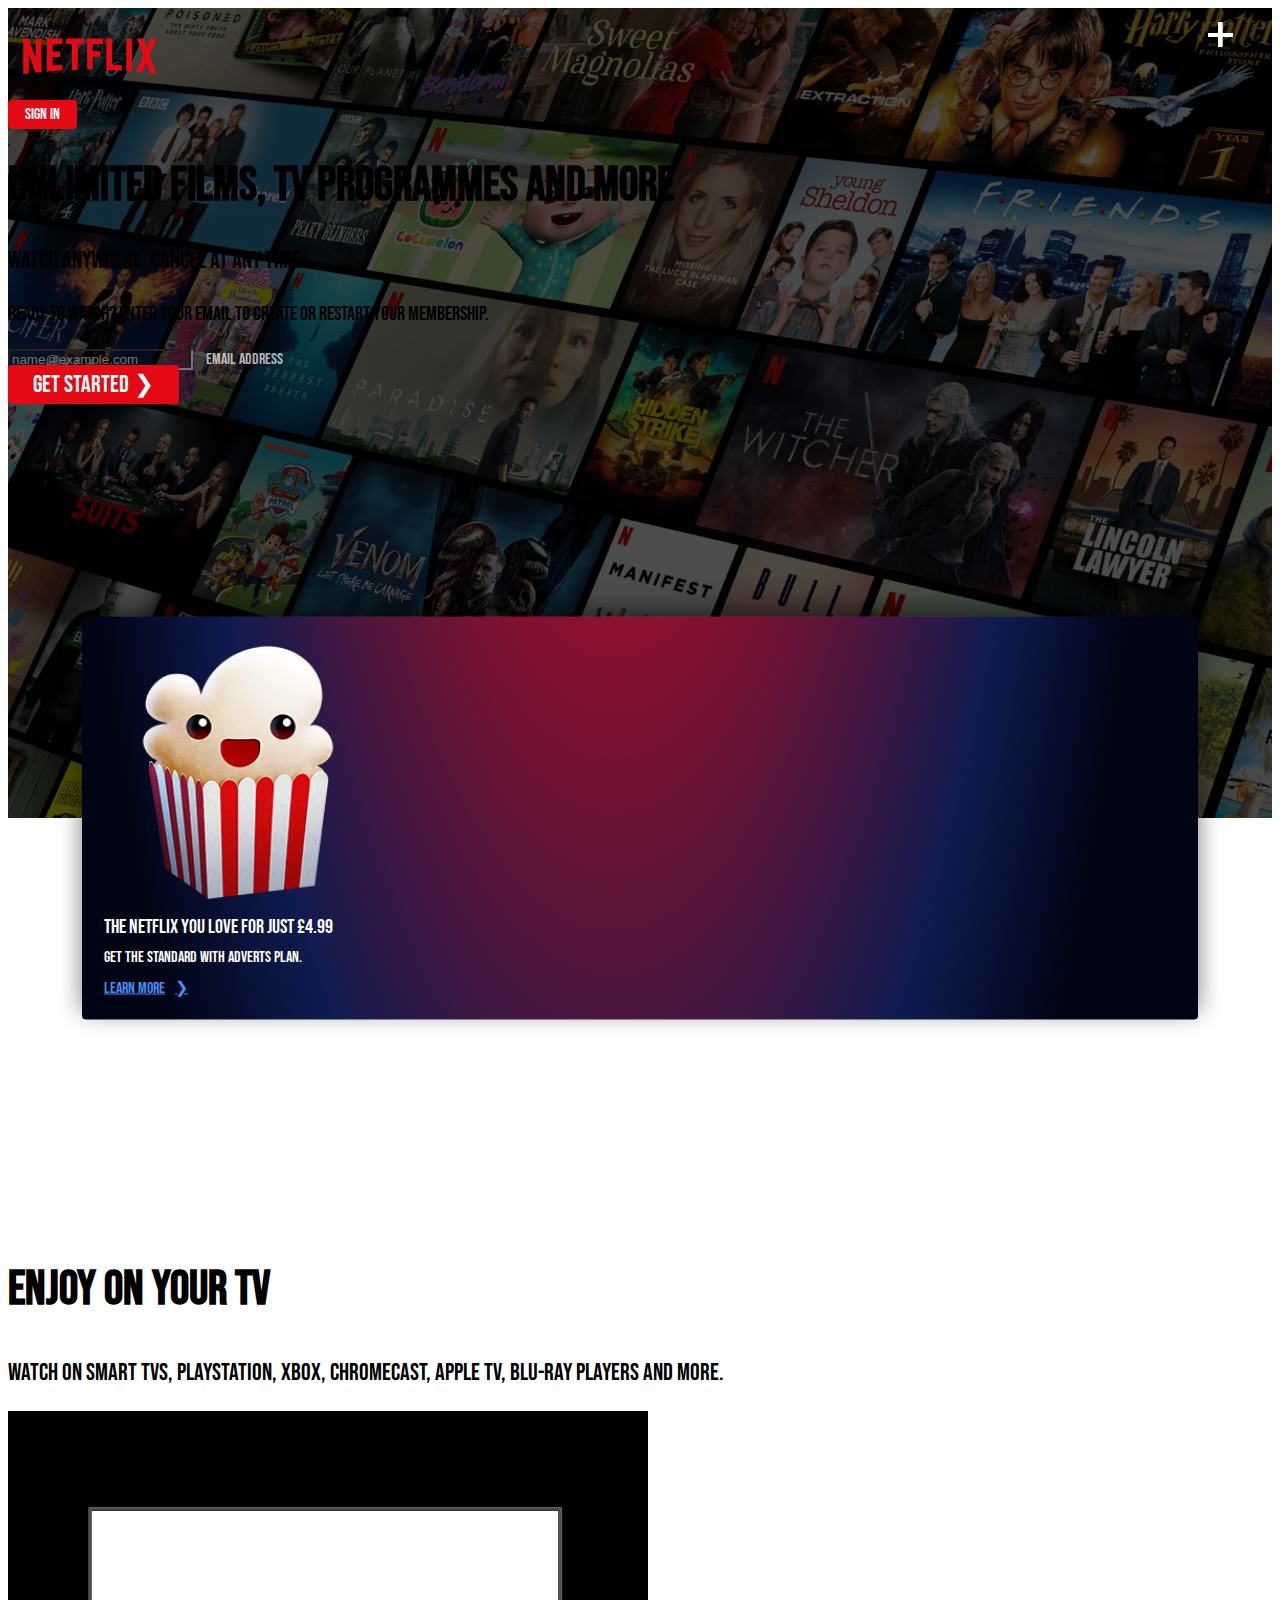
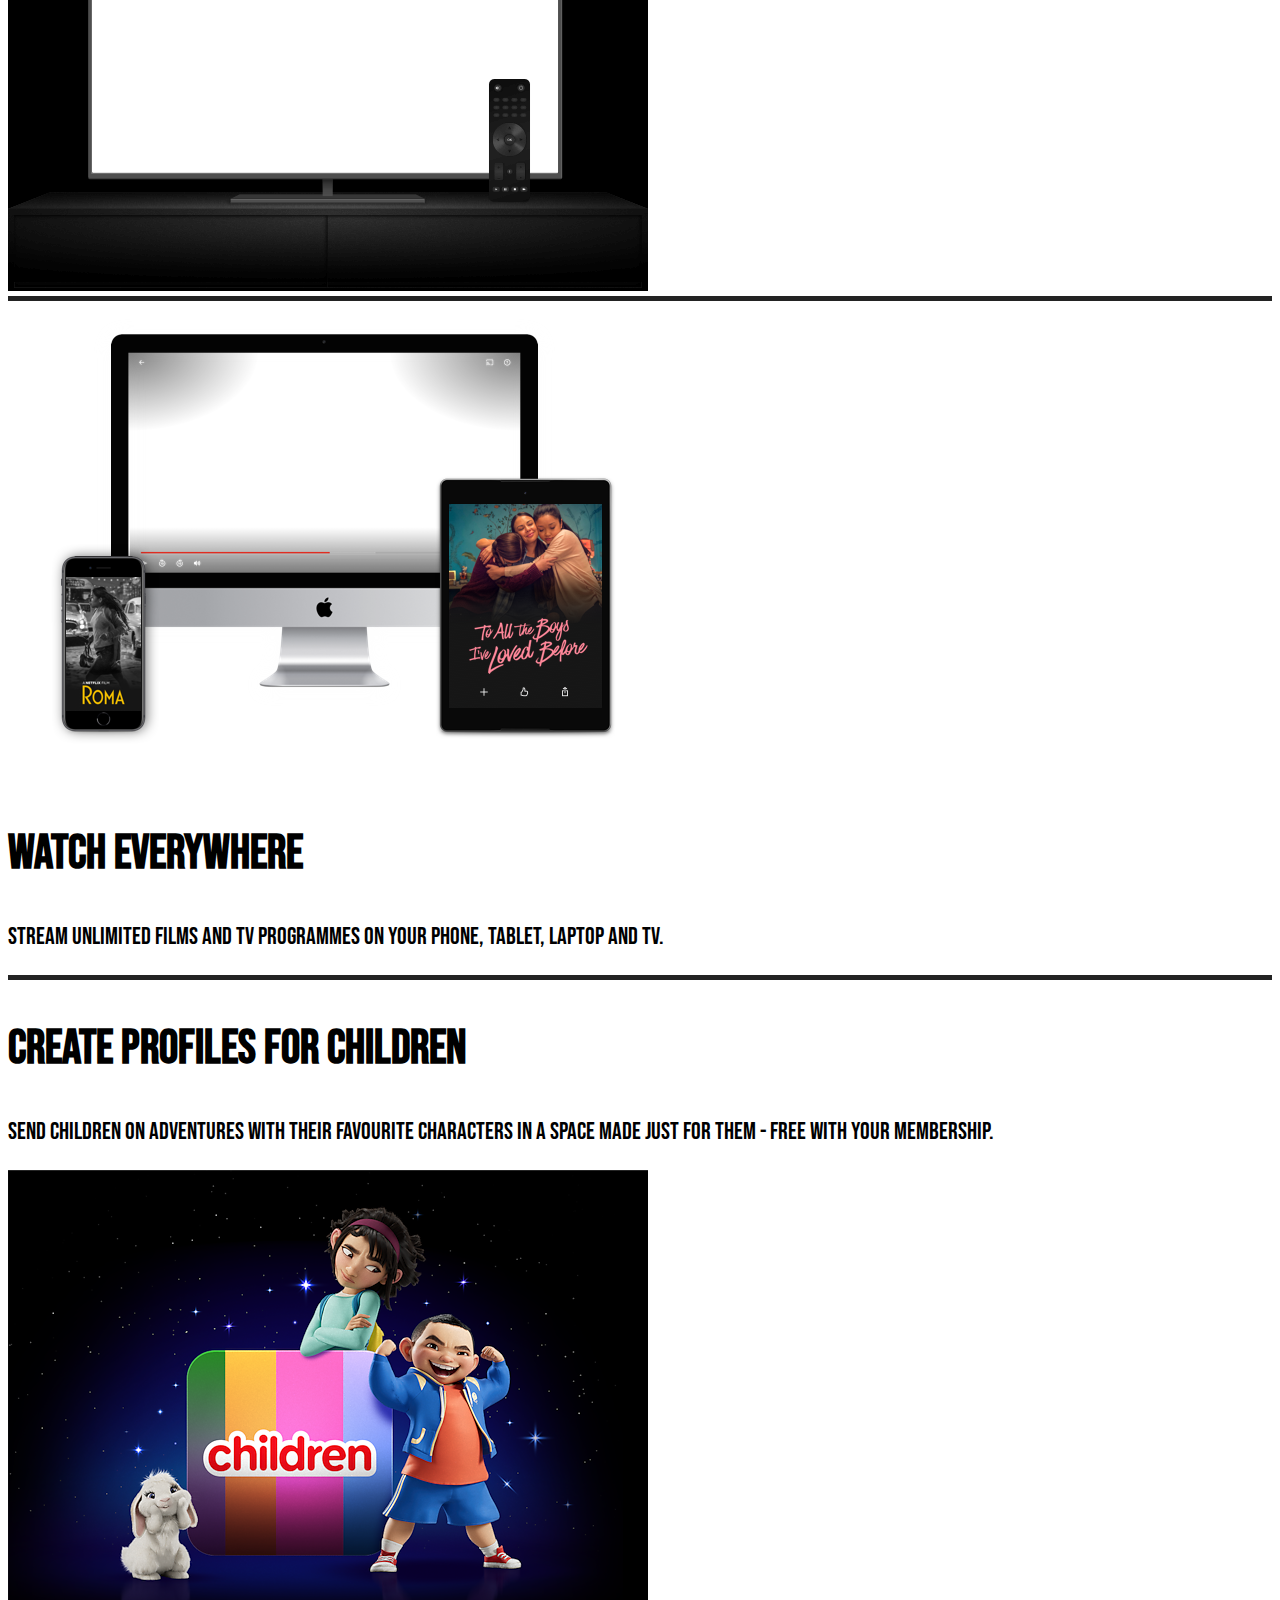
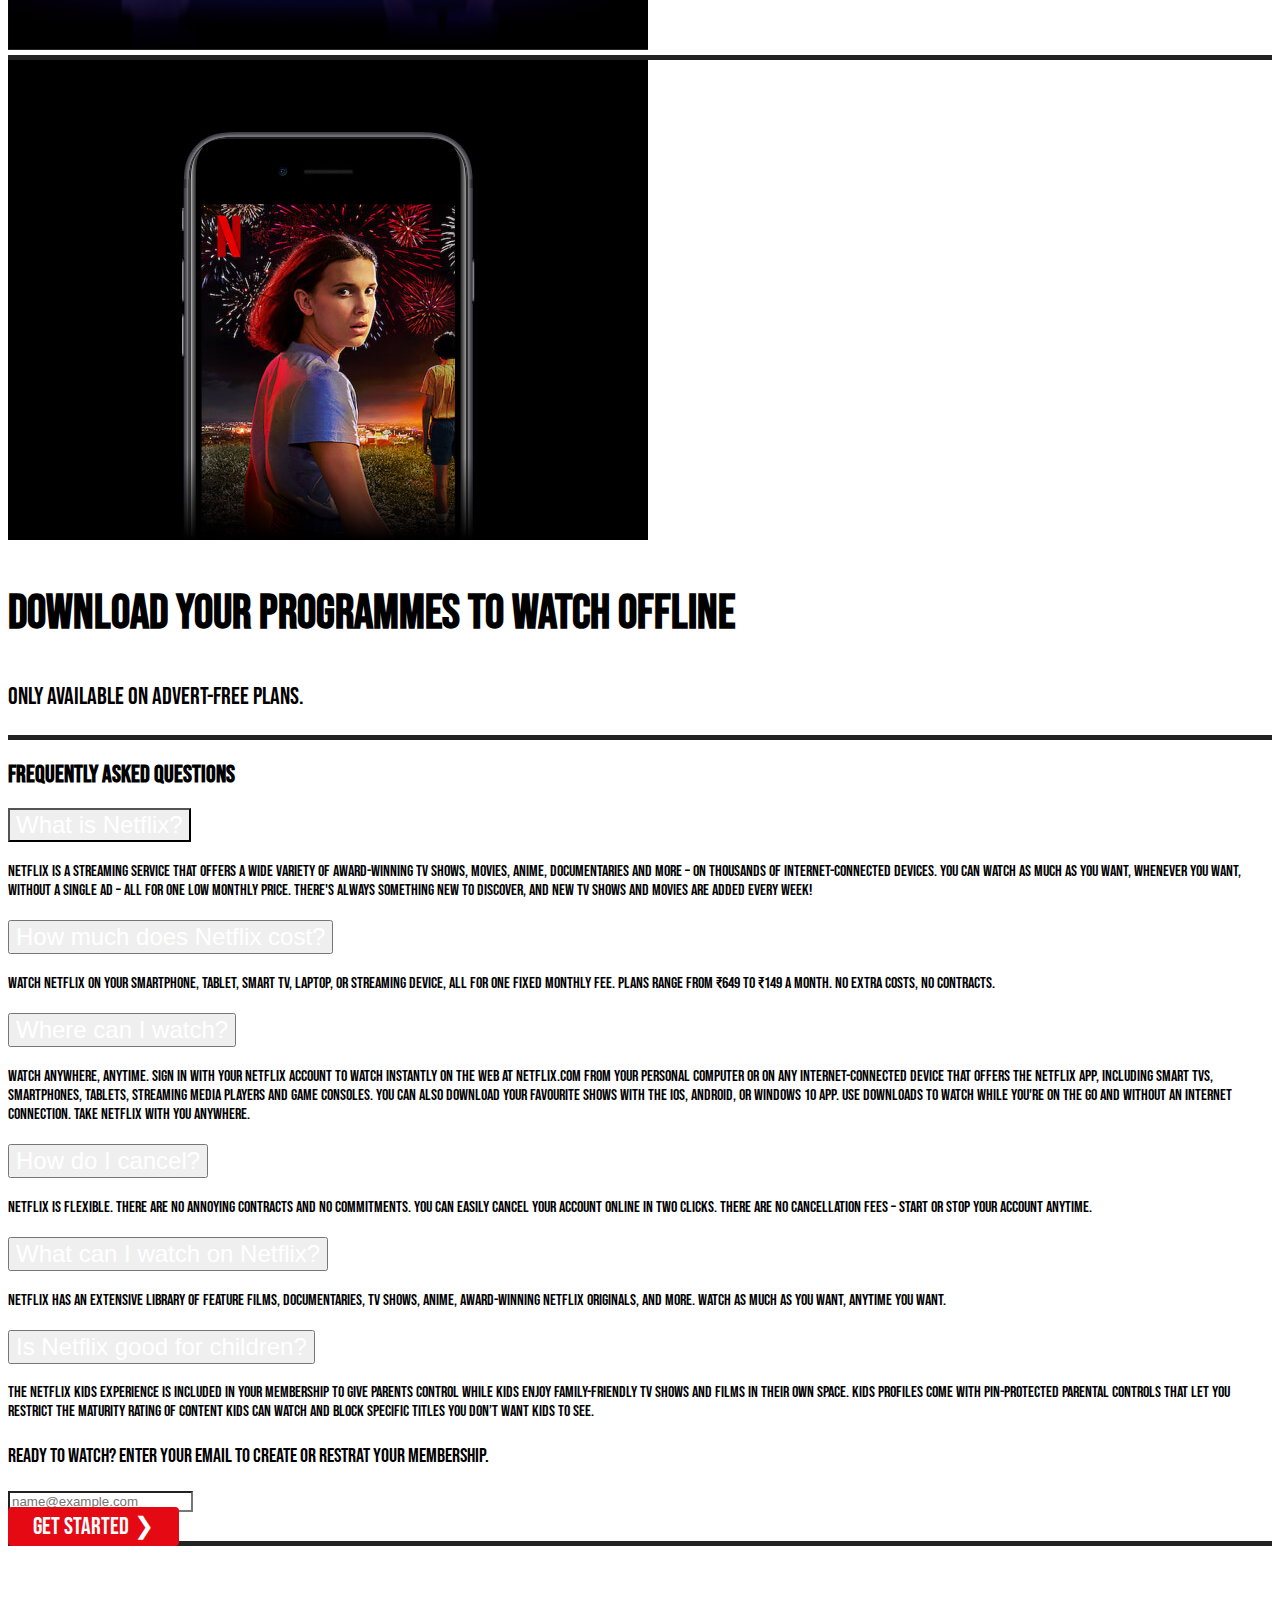
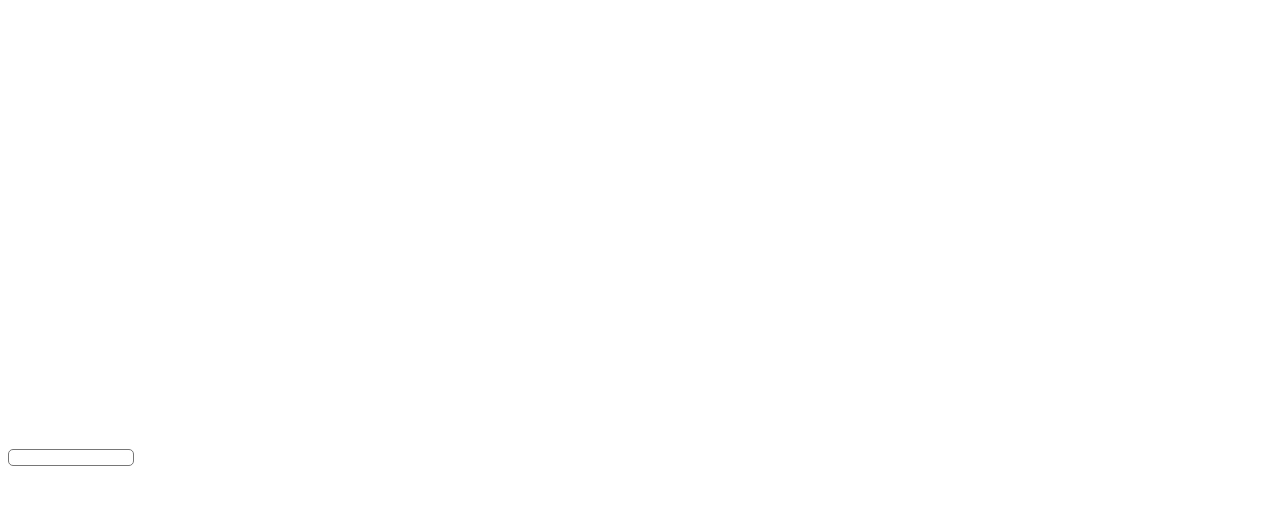
<file: index.html>
<!DOCTYPE html>
<html>
    <head>
        <meta charset="utf-8">
        <meta http-equiv="X-UA-Compatible" content="IE=edge">
        <title>Netflix Clone</title>
        <meta name="description" content="">
        <meta name="viewport" content="width=device-width, initial-scale=1">
        <link rel="stylesheet" href="./homepage.css">
        <link href="https://cdn.jsdelivr.net/npm/bootstrap@5.3.1/dist/css/bootstrap.min.css" rel="stylesheet" integrity="sha384-4bw+/aepP/YC94hEpVNVgiZdgIC5+VKNBQNGCHeKRQN+PtmoHDEXuppvnDJzQIu9" crossorigin="anonymous">
        <link rel="preconnect" href="https://fonts.googleapis.com">
        <link rel="preconnect" href="https://fonts.gstatic.com" crossorigin>
        <link href="https://fonts.googleapis.com/css2?family=Bebas+Neue&display=swap" rel="stylesheet">
    </head>
    <body>
        <!-- header -->
        <header class="position-relative">
            <nav class="navbar navbar-expand">
                <div class="container">
                    <img src="./images/indexImages/logo.png" alt="logo">
                    <div class="collapse navbar-collapse justify-content-end" id="navbarSupportedContent">
                        <a href="./login.html" target="_blank" class="red-btn fw-semibold" style="text-decoration: none;">Sign In</a>
                    </div>
                </div>
            </nav>

            <section class="hero container h-75 d-flex flex-column align-items-center justify-content-center">
                <h1 class="hero-title text-white text-center">Unlimited films, TV programmes and more</h1>
                <p class="hero-first-p text-white text-center">Watch anywhere. Cancel at any time.</p>
                <p class="hero-second-p text-white text-center">Ready to watch? Enter your email to create or restart your membership.</p>

                <form class="row g-3 d-flex align-items-center justify-content-center w-100 w-lg-75">
                    <div class="form-floating col-auto">
                        <input type="email" class="form-control" id="floatingInput" placeholder="name@example.com">
                        <label for="floatingInput">Email address</label>
                    </div>
                    <div class="col-auto">
                        <a href="https://www.netflix.com/signup/password?locale=en-IN" target="_blank" type="submit" class="get-started-btn red-btn fw-bold pt-2" style="text-decoration: none;">Get Started</a>
                    </div>
                </form>
            </section>
        </header>

        <section class="purple-section position-absolute d-flex justify-content-center">
            <div class="container-md d-row d-md-flex justify-content-center">
                <div class="d-flex align-items-center justify-content-end px-4 col-12 col-md-5">
                    <img class="img-fluid" src="./images/indexImages/popcorn-logo.png" alt="popcorn">
                </div>
                <div class="d-flex flex-column justify-content-center col-12 col-md-7">
                    <p>The Netflix you love for just £4.99</p>
                    <p>Get the Standard with adverts plan.</p>
                    <a href="https://www.netflix.com/signup/planform" target="_blank">Learn More</a>
                </div>
            </div>
        </section>

        <section class="enjoy-section py-5 bg-black text-light">
            <div class="container d-flex row m-auto">
                <div class="d-flex flex-column justify-content-center col-12 col-lg-6">
                    <h2 class="section-title text-center text-lg-start">Enjoy on your TV</h2>
                    <p class="section-paragraph text-center text-lg-start">Watch on smart Tvs, PlayStation, Xbox, Chromecast, Apple TV, Blu-Ray players and more.</p>
                </div>
                <div class="col-12 col-lg-6">
                    <img class="img-fluid" src="./images/indexImages/tv.png" alt="tv">
                </div>
            </div>
        </section>

        <section class="watch-section py-5 bg-black text-light">
            <div class="container d-flex row m-auto">
                <div class="col-12 col-lg-6">
                    <img class="img-fluid" src="./images/indexImages/mobile-img.png" alt="mobile">
                </div>
                <div class="d-flex flex-column justify-content-center col-12 col-lg-6 order-first order-lg-last">
                    <h2 class="section-title text-center text-lg-start">Watch everywhere</h2>
                    <p class="section-paragraph text-center text-lg-start">Stream unlimited films and TV programmes on your phone, tablet, laptop and TV.</p>
                </div>
            </div>
        </section>

        <section class="children-section py-5 bg-black text-light">
            <div class="container d-flex row m-auto">
                <div class="d-flex flex-column justify-content-center col-12 col-lg-6">
                    <h2 class="section-title text-center text-lg-start">Create profiles for children</h2>
                    <p class="section-paragraph text-center text-lg-start">Send children on adventures with their favourite characters in a space made just for them - free with your membership.</p>
                </div>
                <div class="col-12 col-lg-6">
                    <img class="img-fluid" src="./images/indexImages/children-img.png" alt="children">
                </div>
            </div>
        </section>

        <section class="download-section py-5 bg-black text-light">
            <div class="container d-flex row m-auto">
                <div class="col-12 col-lg-6">
                    <img class="img-fluid" src="./images/indexImages/download-img.jpg" alt="download">
                </div>
                <div class="d-flex flex-column justify-content-center col-12 col-lg-6 order-first order-lg-last">
                    <h2 class="section-title text-center text-lg-start">Download your programmes to watch offline</h2>
                    <p class="section-paragraph text-center text-lg-start">Only available on advert-free plans.</p>
                </div>
            </div>
        </section>

        <section class="faq-section py-5 bg-black text-light">
            <div class="container">
                <h2 class="text-center mb-4">Frequently Asked Questions</h2>
                <div class="accordion" id="accordionExample">
                    <div class="accordion-item mb-2">
                        <h2 class="accordion-header">
                            <button class="accordion-button collapsed p-4" type="button" data-bs-toggle="collapse" data-bs-target="#collapseOne" aria-expanded="false" aria-controls="collapseOne">
                                What is Netflix?
                            </button>
                        </h2>
                        <div id="collapseOne" class="accordion-collapse collapse" data-bs-parent="#accordionExample">
                            <div class="accordion-body">
                                Netflix is a streaming service that offers a wide variety of award-winning TV shows, movies, anime, documentaries and more – on thousands of internet-connected devices.

                                You can watch as much as you want, whenever you want, without a single ad – all for one low monthly price. There's always something new to discover, and new TV shows and movies are added every week!
                            </div>
                        </div>
                    </div>
                    <div class="accordion-item mb-2">
                        <h2 class="accordion-header">
                            <button class="accordion-button collapsed p-4" type="button" data-bs-toggle="collapse" data-bs-target="#collapseTwo" aria-expanded="false" aria-controls="collapseTwo">
                                How much does Netflix cost?
                            </button>
                        </h2>
                        <div id="collapseTwo" class="accordion-collapse collapse" data-bs-parent="#accordionExample">
                            <div class="accordion-body">
                                Watch Netflix on your smartphone, tablet, Smart TV, laptop, or streaming device, all for one fixed monthly fee. Plans range from ₹649 to ₹149 a month. No extra costs, no contracts.
                            </div>
                        </div>
                    </div>
                    <div class="accordion-item mb-2">
                        <h2 class="accordion-header">
                            <button class="accordion-button collapsed p-4" type="button" data-bs-toggle="collapse" data-bs-target="#collapseThree" aria-expanded="false" aria-controls="collapseThree">
                                Where can I watch?
                            </button>
                        </h2>
                        <div id="collapseThree" class="accordion-collapse collapse" data-bs-parent="#accordionExample">
                            <div class="accordion-body">
                                Watch anywhere, anytime. Sign in with your Netflix account to watch instantly on the web at netflix.com from your personal computer or on any internet-connected device that offers the Netflix app, including smart TVs, smartphones, tablets, streaming media players and game consoles.

You can also download your favourite shows with the iOS, Android, or Windows 10 app. Use downloads to watch while you're on the go and without an internet connection. Take Netflix with you anywhere.
                            </div>
                        </div>
                    </div>
                    <div class="accordion-item mb-2">
                        <h2 class="accordion-header">
                            <button class="accordion-button collapsed p-4" type="button" data-bs-toggle="collapse" data-bs-target="#collapseFour" aria-expanded="false" aria-controls="collapseFour">
                                How do I cancel?
                            </button>
                        </h2>
                        <div id="collapseFour" class="accordion-collapse collapse" data-bs-parent="#accordionExample">
                            <div class="accordion-body">
                                Netflix is flexible. There are no annoying contracts and no commitments. You can easily cancel your account online in two clicks. There are no cancellation fees – start or stop your account anytime.
                            </div>
                        </div>
                    </div>
                    <div class="accordion-item mb-2">
                        <h2 class="accordion-header">
                            <button class="accordion-button collapsed p-4" type="button" data-bs-toggle="collapse" data-bs-target="#collapseFive" aria-expanded="false" aria-controls="collapseFive">
                                What can I watch on Netflix?
                            </button>
                        </h2>
                        <div id="collapseFive" class="accordion-collapse collapse" data-bs-parent="#accordionExample">
                            <div class="accordion-body">
                                Netflix has an extensive library of feature films, documentaries, TV shows, anime, award-winning Netflix originals, and more. Watch as much as you want, anytime you want.
                            </div>
                        </div>
                    </div>
                    <div class="accordion-item mb-2">
                        <h2 class="accordion-header">
                            <button class="accordion-button collapsed p-4" type="button" data-bs-toggle="collapse" data-bs-target="#collapseSix" aria-expanded="false" aria-controls="collapseSix">
                                Is Netflix good for children?
                            </button>
                        </h2>
                        <div id="collapseSix" class="accordion-collapse collapse" data-bs-parent="#accordionExample">
                            <div class="accordion-body">
                                The Netflix Kids experience is included in your membership to give parents control while kids enjoy family-friendly TV shows and films in their own space.

Kids profiles come with PIN-protected parental controls that let you restrict the maturity rating of content kids can watch and block specific titles you don’t want kids to see.
                            </div>
                        </div>
                    </div>
                </div>

                <h3 class="text-center mt-5">
                    Ready to watch? Enter your email to create or restrat your membership.
                </h3>
                <form class="row g-3 d-flex align-items-center justify-content-center w-100 w-lg-75 m-auto">
                    <div class="form-floating col-auto">
                        <input type="email" class="form-control" id="floatingInput" placeholder="name@example.com">
                        <label for="floatingInput">Email address</label>
                    </div>
                    <div class="col-auto">
                        <a href="https://www.netflix.com/signup/password?locale=en-IN" target="_blank" type="submit" class="get-started-btn red-btn fw-bold pt-2" style="text-decoration: none;">Get Started</a>
                    </div>
                </form>
            </div>
        </section>

        <footer class="py-5 bg-black text-light">
            <div class="container"> 
                <div>
                    <p>Questions? Call <a href="#">0900900900</a></p>
                </div>
                <div class="row">
                    <div class="col-12 col-sm-4">
                        <ul>
                            <li class="mb-2">
                                <a href="https://help.netflix.com/en/node/412" target="_blank">FAQ</a>
                            </li>
                            <li class="mb-2">
                                <a href="https://media.netflix.com/en/" target="_blank">Media Center</a>
                            </li>
                            <li class="mb-2">
                                <a href="https://www.netflix.com/in/browse/genre/839338" target="_blank">Netflix Shop</a>
                            </li>
                            <li class="mb-2">
                                <a href="https://devices.netflix.com/en/" target="_blank">Ways to Watch</a>
                            </li>
                            <li class="mb-2">
                                <a href="#">Cookie Preferences</a>
                            </li>
                            <li class="mb-2">
                                <a href="https://fast.com/" target="_blank">Speed Test</a>
                            </li>
                            <li class="mb-2">
                                <a href="https://www.netflix.com/in/browse/genre/839338" target="_blank">Only on Netflix</a>
                            </li>
                        </ul>
                    </div>
                    <div class="col-12 col-sm-4">
                        <ul>
                            <li class="mb-2">
                                <a href="https://help.netflix.com/en/" target="_blank">Help Center</a>
                            </li>
                            <li class="mb-2">
                                <a href="https://ir.netflix.net/ir-overview/profile/default.aspx" target="_blank">Investor Relations</a>
                            </li>
                            <li class="mb-2">
                                <a href="#">Redeem gift cards</a>
                            </li>
                            <li class="mb-2">
                                <a href="https://help.netflix.com/legal/termsofuse" target="_blank">Terms of Use</a>
                            </li>
                            <li class="mb-2">
                                <a href="https://help.netflix.com/legal/corpinfo" target="_blank">Corporate Information</a>
                            </li>
                            <li class="mb-2">
                                <a href="https://help.netflix.com/legal/notices" target="_blank">Legal Guarantee</a>
                            </li>
                            <li class="mb-2">
                                <a href="#">Advert Choices</a>
                            </li>
                        </ul>
                    </div>
                    <div class="col-12 col-sm-4">
                        <ul>
                            <li class="mb-2">
                                <a href="https://www.netflix.com/login?nextpage=https%3A%2F%2Fwww.netflix.com%2Fyouraccount" target="_blank">Account</a>
                            </li>
                            <li class="mb-2">
                                <a href="https://jobs.netflix.com/" target="_blank">Jobs</a>
                            </li>
                            <li class="mb-2">
                                <a href="#">Buy Gift Cards</a>
                            </li>
                            <li class="mb-2">
                                <a href="https://help.netflix.com/legal/privacy" target="_blank">Privacy</a>
                            </li>
                            <li class="mb-2">
                                <a href="https://help.netflix.com/en/contactus" target="_blank">Contact us</a>
                            </li>
                            <li class="mb-2">
                                <a href="https://help.netflix.com/legal/notices" target="_blank">Legal Notices</a>
                            </li>
                        </ul>
                    </div>
                </div>
                <div class="py-3">
                    <div class="position-absolute">
                        <img class="position-absolute" width="17" src="./images/indexImages/globe-icon.png" alt="globe">
                    </div>
                    <div class="position-absolute">
                        <div class="arrow-down position-absolute"></div>
                    </div>
                    <select class="position-relative py-1" name="" id="">
                        <option value="">English</option>
                    </select>
                </div>
                <p>Netflix United Kingdom</p>
            </div>
        </footer>
        
        <script src="" async defer></script>
        <script src="https://cdn.jsdelivr.net/npm/bootstrap@5.3.1/dist/js/bootstrap.bundle.min.js" integrity="sha384-HwwvtgBNo3bZJJLYd8oVXjrBZt8cqVSpeBNS5n7C8IVInixGAoxmnlMuBnhbgrkm" crossorigin="anonymous"></script>
    </body>
</html>
</file>
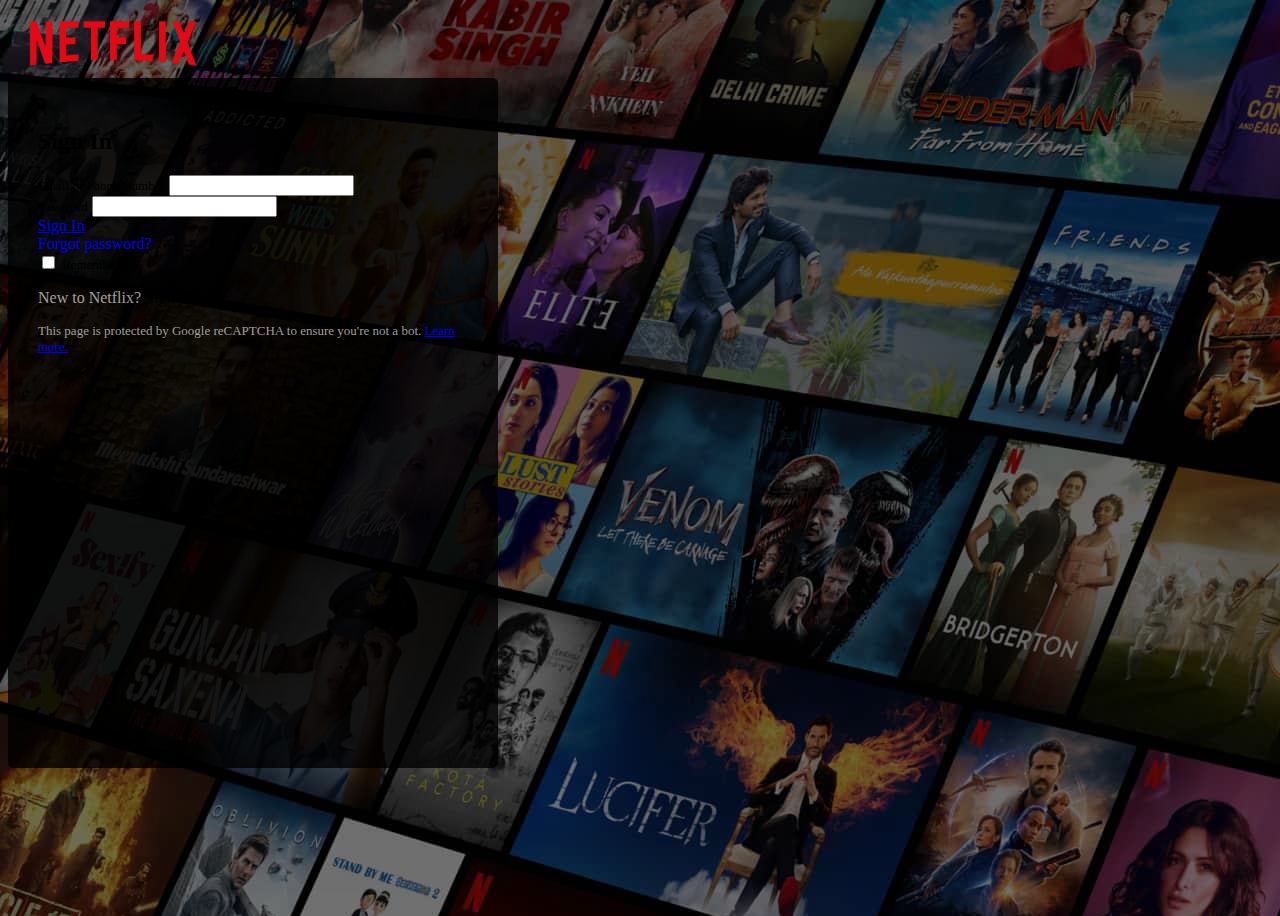
<file: login.html>
<!doctype html>
<html lang="en">
  <head>
    <!-- Required meta tags -->
    <meta charset="utf-8">
    <meta name="viewport" content="width=device-width, initial-scale=1">

    <!-- Bootstrap CSS -->
    <link href="https://cdn.jsdelivr.net/npm/bootstrap@5.0.2/dist/css/bootstrap.min.css" rel="stylesheet" integrity="sha384-EVSTQN3/azprG1Anm3QDgpJLIm9Nao0Yz1ztcQTwFspd3yD65VohhpuuCOmLASjC" crossorigin="anonymous">

    <title>login</title>
    <link rel="stylesheet" href="./style.css">
  </head>
  <body>
    <div class="login-top">
        <img src="./images/logo.png" alt="logo">
    </div>
    <div class="d-flex justify-content-center align-items-center" style="width: 100vw;">
        <section class="login-box">
            <h2 class="text-white">Sign In</h2>
            <form class="mt-4">
                <div class="mb-3 bg-white  rounded px-2">
                  <label for="exampleInputEmail1" class="form-label small-text">Email or Phone Number</label>
                  <input type="email" class="form-control border-0 p-0" id="exampleInputEmail1" aria-describedby="emailHelp">
                </div>
                <div class="mb-3 bg-white rounded px-2">
                  <label for="exampleInputPassword1" class="form-label small-text">Password</label>
                  <input type="password" class="form-control border-0 p-0" id="exampleInputPassword1">
                </div>
                <a href="./landingpage.html" target="_blank" type="submit" class="btn btn-danger mt-3" style="width: 100%;">Sign In</a>
                <div class="mt-3 text-center"><a class="text-white mt-5" style="text-decoration: none;" href="https://www.netflix.com/in/LoginHelp" target="_blank">Forgot password?</a></div>
                <div class="mb-3 mt-5 form-check">
                  <input type="checkbox" class="form-check-input" id="exampleCheck1">
                  <label class="form-check-label text-white small-text" for="exampleCheck1">Remember me</label>
                </div>
                <div class="mt-3 ">
                    <!-- <img width="20px" src="./images/fb.png" alt=""> -->
                    <p class="m-0  text-white"> <span style="color: rgba(212, 212, 212, 0.75);">New to Netflix?</span>  Sign up now.</p>
                    <p class="m-0 small-text text-white  mt-2"> <span style="color: rgba(212, 212, 212, 0.75);">This page is protected by Google reCAPTCHA to ensure you're not a bot. <a href="https://help.netflix.com/en/node/112419" target="_blank"> Learn more.</a> </span> </p>
                </div>
                
              </form>
        </section>
    </div>

    <!-- Optional JavaScript; choose one of the two! -->

    <!-- Option 1: Bootstrap Bundle with Popper -->
    <script src="https://cdn.jsdelivr.net/npm/bootstrap@5.0.2/dist/js/bootstrap.bundle.min.js" integrity="sha384-MrcW6ZMFYlzcLA8Nl+NtUVF0sA7MsXsP1UyJoMp4YLEuNSfAP+JcXn/tWtIaxVXM" crossorigin="anonymous"></script>

    <!-- Option 2: Separate Popper and Bootstrap JS -->
    <!--
    <script src="https://cdn.jsdelivr.net/npm/@popperjs/core@2.9.2/dist/umd/popper.min.js" integrity="sha384-IQsoLXl5PILFhosVNubq5LC7Qb9DXgDA9i+tQ8Zj3iwWAwPtgFTxbJ8NT4GN1R8p" crossorigin="anonymous"></script>
    <script src="https://cdn.jsdelivr.net/npm/bootstrap@5.0.2/dist/js/bootstrap.min.js" integrity="sha384-cVKIPhGWiC2Al4u+LWgxfKTRIcfu0JTxR+EQDz/bgldoEyl4H0zUF0QKbrJ0EcQF" crossorigin="anonymous"></script>
    -->
  </body>
</html>
</file>
<file: homepage.css>
body {
    font-family: 'Bebas Neue', sans-serif;
}

header {
    background-image: linear-gradient(rgba(0,0,0,.6),rgba(0,0,0,.6)),url(./images/indexImages/header-img.jpg);
    background-size: cover;
    background-position: 50%;
    height: 90vh;
}

/* navbar */

nav img {
    width: 13%;
}

.red-btn {
    background: rgb(229, 9, 20);
    color: #fff;
    border: 0;
    border-radius: 0.25rem;
    padding: 5px 17px;
}

.red-btn:hover {
    background: rgb(193, 17, 25);
}

/* hero section */

.hero-title {
    font-size: 3rem;
    font-weight: 900;
}

.hero-first-p {
    font-size: 1.5rem;
    font-weight: 400;
}

.hero-second-p {
    font-size: 1.25rem;
    font-weight: 400;
    line-height: 1.875rem;
}

form {
    width: 60%;
}

form #floatingInput {
    color: #fff;
}

form .form-control:focus {
    border-color: #fff;
    box-shadow: none;
    border-width: medium;
}

form .form-floating>.form-control:focus~label {
    color: rgba(255, 255, 255, 0.7);
}

form .form-floating>.form-control:focus~label::after {
    background-color: transparent;
}

form .form-floating {
    width: 50%;
}

form #floatingInput {
    background: transparent;
}

form label {
    color: rgba(255, 255, 255, 0.7);
    margin-left: 10px;
}

.get-started-btn {
    height: 60px;
    font-size: 1.5rem;
    padding-right: 25px;
    padding-left: 25px;
}

.get-started-btn::after {
    content: "\276F";
    margin-left: 5px;
}

/* purple section */

.purple-section {
    transform: translateY(-50%);
    width: 100%;
}

.purple-section .container-md {
    background: radial-gradient(51.39% 511.66% at 47.68% -217.91%, #ff9900 0%, #e50914 17.27%, #0e1b4f 79.44%, #000413 100%);
    box-shadow: 0px -8px 25px rgba(0, 0, 0, 0.5);
    border-radius: 4px;
    margin: 0 74px;
    color: #fff;
    padding: 22px;
}

.purple-section img {
    width: 25%;
    height: fit-content;
}

.purple-section p:first-of-type {
    font-size: 20px;
    font-weight: 500;
    line-height: 30px;
    margin: 0;
}

.purple-section p:last-of-type {
    font-size: 16px;
    line-height: 24px;
    margin-top: 4px;
    margin-bottom: 8px;
}

.purple-section a {
    color: #448ef4;
    font-weight: 500;
}

.purple-section a::after {
    content: "\276F";
    margin-left: 10px;
}

/* enjoy section */

.section-title {
    font-size: 3rem;
    font-weight: 900;
}

.section-paragraph {
    font-size: 1.5rem;
    font-weight: 400;
}

.watch-section,
.download-section {
    border-top: 5px solid #232323;
    border-bottom: 5px solid #232323;
}

/* faq section */

.faq-section h3 {
    font-size: 1.25rem;
    font-weight: 400;
    line-height: 1.875rem;
}

.faq-section button {
    color: #fff;
    font-size: 24px;
    font-weight: 400;
}

.faq-section .accordion {
    --bs-accordion-color: rgb(255, 255, 255);
    --bs-accordion-bg: rgb(45, 45, 45);
    --bs-accordion-border-color: none;
    --bs-accordion-border-radius: none;
}

.faq-section .accordion-item:first-of-type .accordion-button {
    border-top-left-radius: 0;
    border-top-right-radius: 0;
}

.faq-section .accordion-button:focus {
    border: none;
    box-shadow: none;
}

.faq-section .accordion-button:hover {
    background-color: rgb(65,65,65);
}

.faq-section .accordion-button:not(.collapsed) {
    background-color: rgb(65,65,65);
    color: rgb(255,255,255);
}

.faq-section .accordion-button::after {
    content: "+";
    background-image: none;
    position: absolute;
    height: 30px;
    font-size: 50px;
    top: 5px;
    right: 45px;
}

.faq-section .accordion-button:not(.collapsed)::after {
    background-image: none;
    transform: none;
    content: "\00d7";
}

/* footer */

footer {
    border-top: 5px solid #232323;
}

footer p,
footer a {
    color: rgba(255, 255, 255, 0.7);
    font-size: 0.875rem;
    font-weight: 400;
}

footer ul {
    padding-left: 0;
}

footer li {
    list-style-type: none;
}

footer select {
    background: transparent;
    color: #fff;
    padding-left: 40px;
    padding-right: 40px;
    appearance: none;
    border-radius: 5px;
}

footer img {
    filter: invert();
    top: 8px;
    left: 12px;
}

footer .arrow-down {
    width: 0;
    height: 0;
    border-left: 5px solid transparent;
    border-right: 5px solid transparent;
    border-top: 5px solid #fff;
    top: 15px;
    right: -115px;
}

/* mobile */

@media only screen and (max-width: 992px) {
    nav img {
        width: 17%;
    }

    .hero-title,
    .section-title {
        font-size: 2rem;
        font-weight: 700;
    }

    .hero-first-p,
    .hero-second-p,
    .section-paragraph,
    .faq-section h3 {
        font-size: 1.125rem;
    }

    .purple-section img {
        width: 50%;
    }

    .enjoy-section .container {
        padding-top: 5rem;
    }
}

@media only screen and (max-width: 768px) {
    nav img {
        width: 25%;
    }

    header {
        height: 100vh;
    }

    .purple-section .container-md {
        background: radial-gradient(120.35% 220% at 49.86% -6.29%, #e50914 0%, #0e1b4f 46.15%, #0d1121 100%);
        padding-top: 4rem;
        margin: 0 24px;
    }

    .purple-section img {
        position: fixed;
        width: 15%;
        top: -50px;
        left: 45px;
    }
}

@media only screen and (max-width: 576px) {
    nav img {
        width: 35%;
    }

    header {
        height: 110vh;
    }

    form .form-floating {
        width: 90%;
    }

    .purple-section img {
        width: 20%;
        top: -45px;
    }
}
</file>
<file: style.css>
body{
     background-image: linear-gradient(rgba(0,0,0,0.491),rgba(0,0,0,0.416)),url(./images/loginbg.jpeg); 
     height: 100vh;
}
.login-top{
    width: 100vw;
    height: 70px;
    background-color: rgba(0,0,0,0);
    padding: 0px 20px;
    display: flex;
    align-items: center;

}
.login-top img{
    width: 170px;
}
.login-box{
    background-color: rgba(0,0,0,0.8);
    width: 430px;
    height: 630px;
    border-radius: 5px;
    padding: 30px;
}
.small-text{
    font-size: 13px;
}
.form-control{
    box-shadow: none !important;
}
</file>
